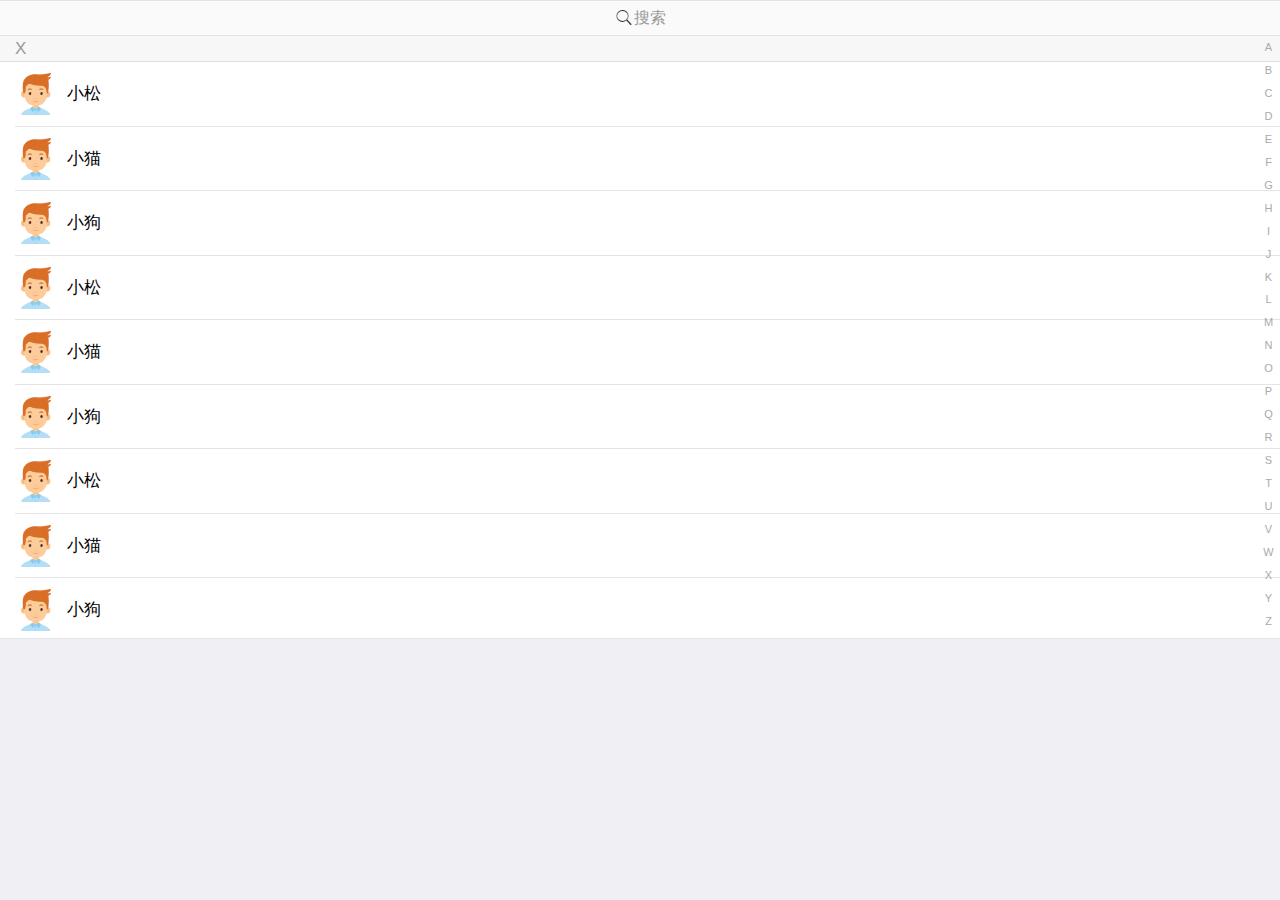
<file: models/address-book/address-book.html>
<!doctype html>
<html>

	<head>
		<meta charset="UTF-8">
		<title></title>
		<meta name="viewport" content="width=device-width,initial-scale=1,minimum-scale=1,maximum-scale=1,user-scalable=no" />
		<link href="../../common/mui.css" rel="stylesheet" />
		<link rel="stylesheet" href="../../common/mui.indexedlist.css" />
		<link rel="stylesheet" href="address-book.css" />
		
		
	</head>

	<body class="mui-android mui-android-6 mui-android-6-0">
		
		<div class="mui-content">
			<div id="list" class="mui-indexed-list" style="height: 639px;">
					<div class="mui-indexed-list-search mui-input-row mui-search">
					<input type="search" class="mui-input-clear mui-indexed-list-search-input" placeholder="搜索">
				</div>
				<div class="mui-indexed-list-bar" style="height: 604px;">
					<a style="height: 22.9615px; line-height: 22.9615px;">A</a>
					<a style="height: 22.9615px; line-height: 22.9615px;">B</a>
					<a style="height: 22.9615px; line-height: 22.9615px;">C</a>
					<a style="height: 22.9615px; line-height: 22.9615px;">D</a>
					<a style="height: 22.9615px; line-height: 22.9615px;">E</a>
					<a style="height: 22.9615px; line-height: 22.9615px;">F</a>
					<a style="height: 22.9615px; line-height: 22.9615px;">G</a>
					<a style="height: 22.9615px; line-height: 22.9615px;">H</a>
					<a style="height: 22.9615px; line-height: 22.9615px;">I</a>
					<a style="height: 22.9615px; line-height: 22.9615px;">J</a>
					<a style="height: 22.9615px; line-height: 22.9615px;">K</a>
					<a style="height: 22.9615px; line-height: 22.9615px;">L</a>
					<a style="height: 22.9615px; line-height: 22.9615px;">M</a>
					<a style="height: 22.9615px; line-height: 22.9615px;">N</a>
					<a style="height: 22.9615px; line-height: 22.9615px;">O</a>
					<a style="height: 22.9615px; line-height: 22.9615px;">P</a>
					<a style="height: 22.9615px; line-height: 22.9615px;">Q</a>
					<a style="height: 22.9615px; line-height: 22.9615px;">R</a>
					<a style="height: 22.9615px; line-height: 22.9615px;">S</a>
					<a style="height: 22.9615px; line-height: 22.9615px;">T</a>
					<a style="height: 22.9615px; line-height: 22.9615px;">U</a>
					<a style="height: 22.9615px; line-height: 22.9615px;">V</a>
					<a style="height: 22.9615px; line-height: 22.9615px;">W</a>
					<a style="height: 22.9615px; line-height: 22.9615px;">X</a>
					<a style="height: 22.9615px; line-height: 22.9615px;">Y</a>
					<a style="height: 22.9615px; line-height: 22.9615px;">Z</a>
				</div>
				<div class="mui-indexed-list-alert"></div>
				<div class="mui-indexed-list-inner" style="height: 604px;">
					<div class="mui-indexed-list-empty-alert">没有数据</div>
					<ul class="mui-table-view">
						<li data-group="X" class="mui-table-view-divider mui-indexed-list-group">X</li>
						<li data-value="XS" data-tags="XiaoSong"  class="mui-table-view-cell mui-media">
					        <a href="javascript:;">
					            <img class="mui-media-object mui-pull-left" src="../../img/avatar.png">
					            <div class="mui-media-body">
					                <span class="list-nickname">小松</span> 					                
					            </div>
					        </a>
			    		</li>
			    		<li data-value="XM" data-tags="XiaoMao"  class="mui-table-view-cell mui-media">
					        <a href="javascript:;">
					            <img class="mui-media-object mui-pull-left" src="../../img/avatar.png">
					            <div class="mui-media-body">
					                <span class="list-nickname">小猫</span> 					                
					            </div>
					        </a>
			    		</li>
			    		<li data-value="XG" data-tags="XiaoGou"  class="mui-table-view-cell mui-media">
					        <a href="javascript:;">
					            <img class="mui-media-object mui-pull-left" src="../../img/avatar.png">
					            <div class="mui-media-body">
					                <span class="list-nickname">小狗</span> 					                
					            </div>
					        </a>
			    		</li>
						<li data-value="XS" data-tags="XiaoSong"  class="mui-table-view-cell mui-media">
					        <a href="javascript:;">
					            <img class="mui-media-object mui-pull-left" src="../../img/avatar.png">
					            <div class="mui-media-body">
					                <span class="list-nickname">小松</span> 					                
					            </div>
					        </a>
			    		</li>
			    		<li data-value="XM" data-tags="XiaoMao"  class="mui-table-view-cell mui-media">
					        <a href="javascript:;">
					            <img class="mui-media-object mui-pull-left" src="../../img/avatar.png">
					            <div class="mui-media-body">
					                <span class="list-nickname">小猫</span> 					                
					            </div>
					        </a>
			    		</li>
			    		<li data-value="XG" data-tags="XiaoGou"  class="mui-table-view-cell mui-media">
					        <a href="javascript:;">
					            <img class="mui-media-object mui-pull-left" src="../../img/avatar.png">
					            <div class="mui-media-body">
					                <span class="list-nickname">小狗</span> 					                
					            </div>
					        </a>
			    		</li>
						<li data-value="XS" data-tags="XiaoSong"  class="mui-table-view-cell mui-media">
					        <a href="javascript:;">
					            <img class="mui-media-object mui-pull-left" src="../../img/avatar.png">
					            <div class="mui-media-body">
					                <span class="list-nickname">小松</span> 					                
					            </div>
					        </a>
			    		</li>
			    		<li data-value="XM" data-tags="XiaoMao"  class="mui-table-view-cell mui-media">
					        <a href="javascript:;">
					            <img class="mui-media-object mui-pull-left" src="../../img/avatar.png">
					            <div class="mui-media-body">
					                <span class="list-nickname">小猫</span> 					                
					            </div>
					        </a>
			    		</li>
			    		<li data-value="XG" data-tags="XiaoGou"  class="mui-table-view-cell mui-media">
					        <a href="javascript:;">
					            <img class="mui-media-object mui-pull-left" src="../../img/avatar.png">
					            <div class="mui-media-body">
					                <span class="list-nickname">小狗</span> 					                
					            </div>
					        </a>
			    		</li>
						<li data-value="XS" data-tags="XiaoSong"  class="mui-table-view-cell mui-media">
					        <a href="javascript:;">
					            <img class="mui-media-object mui-pull-left" src="../../img/avatar.png">
					            <div class="mui-media-body">
					                <span class="list-nickname">小松</span> 					                
					            </div>
					        </a>
			    		</li>
			    		<li data-value="XM" data-tags="XiaoMao"  class="mui-table-view-cell mui-media">
					        <a href="javascript:;">
					            <img class="mui-media-object mui-pull-left" src="../../img/avatar.png">
					            <div class="mui-media-body">
					                <span class="list-nickname">小猫</span> 					                
					            </div>
					        </a>
			    		</li>
			    		<li data-value="XG" data-tags="XiaoGou"  class="mui-table-view-cell mui-media">
					        <a href="javascript:;">
					            <img class="mui-media-object mui-pull-left" src="../../img/avatar.png">
					            <div class="mui-media-body">
					                <span class="list-nickname">小狗</span> 					                
					            </div>
					        </a>
			    		</li>
																							
					</ul>
				</div>
			</div>
		</div>
		<script src="../../common/mui.js"></script>
		<script src="../../common/mui.indexedlist.js"></script>
		<script type="text/javascript" charset="utf-8">
			mui.init();
			
		</script>
		<script type="text/javascript" src="address-book.js" ></script>
	

</body>

</html>
</file>
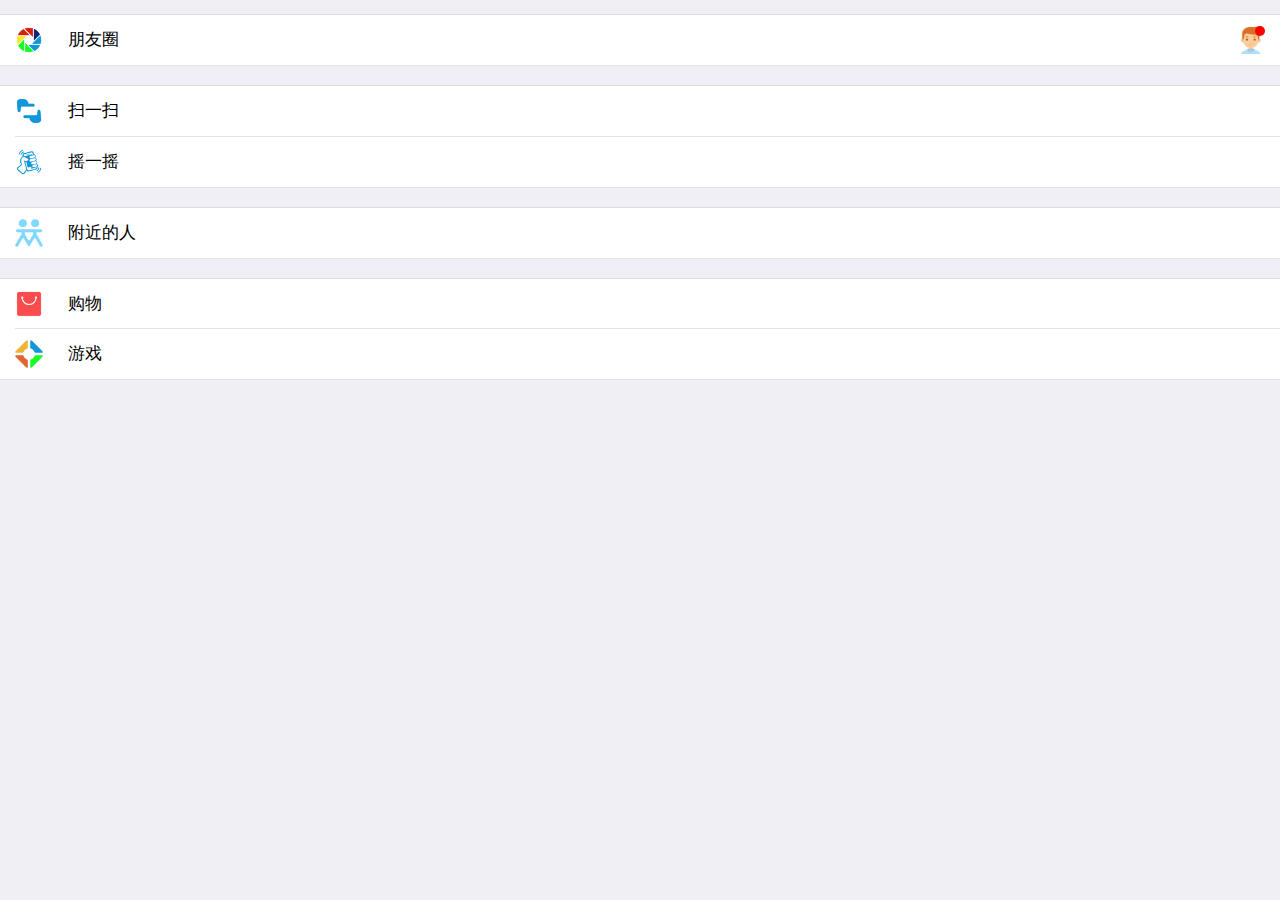
<file: models/discover/discover.html>
<!doctype html>
<html>

	<head>
		<meta charset="UTF-8">
		<title></title>
		<meta name="viewport" content="width=device-width,initial-scale=1,minimum-scale=1,maximum-scale=1,user-scalable=no" />
		<link href="../../common/mui.css" rel="stylesheet" />
		<link rel="stylesheet" href="discover.css" />
			<link href="../../common/fonts/iconfont.css" rel="stylesheet" />
	</head>

	<body>
		
		<div class="mui-content">
			<ul class="mui-table-view">
			        <li class="mui-table-view-cell">
			            	<img class="mui-media-object mui-pull-left" src="../../img/frientcircul.png">
			            	<span class="list-title">朋友圈</span>
			            	<span class="mui-pull-right" >
			            		<div class="red-point">&nbsp;</div>
			            		<img src="../../img/avatar.png" />
			            	</span>
			        </li>
			</ul>
			<ul class="mui-table-view">
			         <li class="mui-table-view-cell" id="btn-scan">
			          
			            	<img class="mui-media-object mui-pull-left" src="../../img/scane.png">
			            	<span class="list-title">扫一扫</span>
			          
			        </li>
			
			
			         <li class="mui-table-view-cell" id="btn-shake">
			            	<img class="mui-media-object mui-pull-left" src="../../img/shake.png">
			            	<span class="list-title">摇一摇</span>
			        </li>
			        
			        
			</ul>
			        
	        <ul class="mui-table-view">
	        	 <li class="mui-table-view-cell">
			         
			            	<img class="mui-media-object mui-pull-left" src="../../img/neighbor.png">
			            	<span class="list-title">附近的人</span>
			         
			        </li>
	        </ul>
	        	
			       <ul class="mui-table-view" >
			       	
			       	 <li class="mui-table-view-cell">
			            
			            	<img class="mui-media-object mui-pull-left" src="../../img/shopping.png">
			            	<span class="list-title">购物</span>
			            
			        </li>
			        
			         <li class="mui-table-view-cell">
			            	<img class="mui-media-object mui-pull-left" src="../../img/game.png">
			            	<span class="list-title">游戏</span>
			            
			        </li>
			        
			       </ul>   
			        
			        
			        
			       
			  
		</div>
		
		<script src="../../common/mui.js"></script>
		<script type="text/javascript">
			mui.init()
		</script>
		<script type="text/javascript" src="discover.js" ></script>
	</body>

</html>
</file>
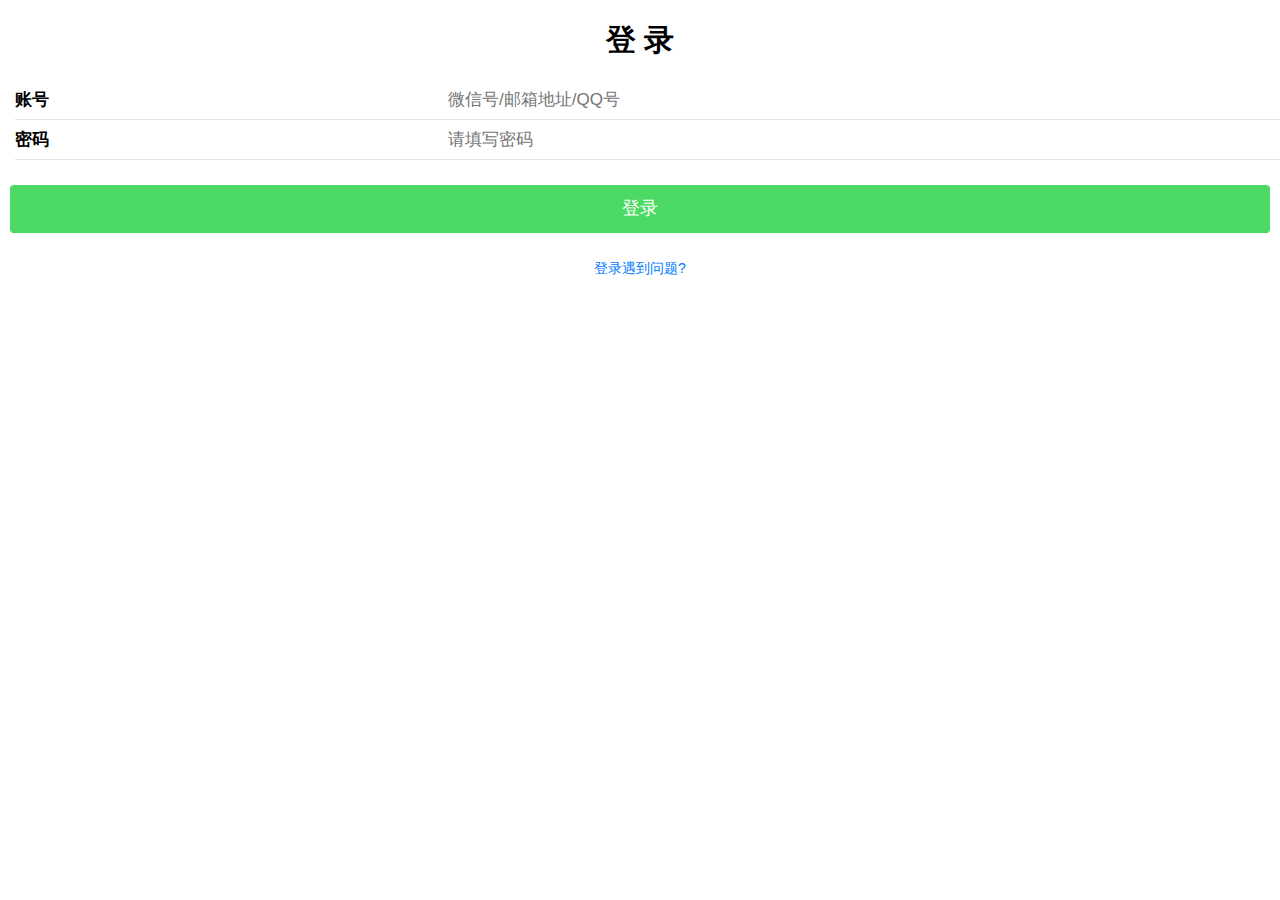
<file: models/login/login.html>
<!doctype html>
<html>

	<head>
		<meta charset="UTF-8">
		<title></title>
		<meta name="viewport" content="width=device-width,initial-scale=1,minimum-scale=1,maximum-scale=1,user-scalable=no" />
		<link href="../../common/mui.css" rel="stylesheet" />
		<link href="login.css" rel="stylesheet" />
	</head>

	<body>
		
		<div class="mui-text-center mui-content-padded">
			<h2>登 录</h2>
		</div>
		
		<form class="mui-input-group">
		    <div class="mui-input-row">
		        <label>账号</label>
		        <input type="text" name="username" class="mui-input-clear" placeholder="微信号/邮箱地址/QQ号">
		    </div>
		     <div class="mui-input-row">
		        <label>密码</label>
		        <input type="text" name="password" class="mui-input-clear" placeholder="请填写密码">
		    </div>
		</form>
		
		<div class="mui-content-padded">
			<button id="btn-login" type="button" class="mui-btn mui-btn-green mui-btn-block">登录</button>
		</div>
		
		<div class="mui-text-center mui-h5">
			<a class="question">登录遇到问题?</a>
		</div>
		
		<script src="../../common/mui.js"></script>
		<script type="text/javascript">
			mui.init()
		</script>
		<script type="text/javascript" src="login.js" ></script>
	</body>

</html>
</file>
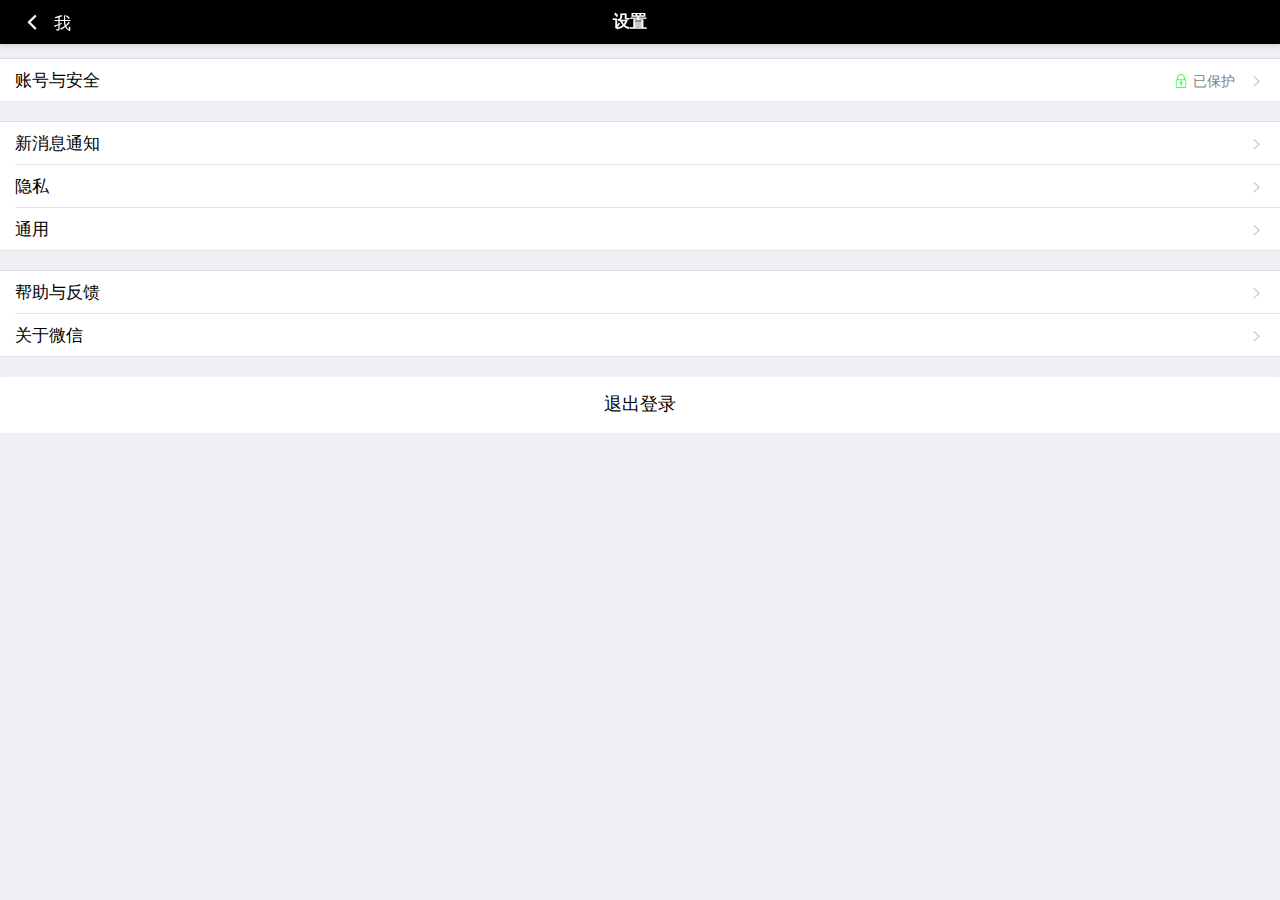
<file: models/settting/setting.html>
<!doctype html>
<html>

	<head>
		<meta charset="UTF-8">
		<title></title>
		<meta name="viewport" content="width=device-width,initial-scale=1,minimum-scale=1,maximum-scale=1,user-scalable=no" />
		<link href="../../common/mui.css" rel="stylesheet" />
		<link rel="stylesheet" href="setting.css" />

	</head>
	
	<body>
		<header class="mui-bar mui-bar-nav">
		    <a class="mui-action-back mui-pull-left"><i class=" mui-icon mui-icon-left-nav"></i>我</a>
		    <h1 class="mui-title">设置</h1>
		</header>
		<div class="mui-content">
			<ul class="mui-table-view">		       
		        <li class="mui-table-view-cell" >
		            <a class="mui-navigate-right">
		            	 <div class="safe-status">
			            	<img src="../../img/clock.png">
			            	<span> 已保护</span>
			            </div>
		            	<span>账号与安全</span>
			          
		            </a>
		         
		        </li>
			</ul>
			<ul class="mui-table-view">
		        <li class="mui-table-view-cell">
		            <a class="mui-navigate-right">
		                                      新消息通知
		            </a>
		        </li>
		        <li class="mui-table-view-cell">
		            <a class="mui-navigate-right">
		                                       隐私
		            </a>
		        </li>
		        <li class="mui-table-view-cell">
		            <a class="mui-navigate-right">
		          		通用
		            </a>
		        </li>
		    </ul>
		    <ul class="mui-table-view">
	            <li class="mui-table-view-cell">
	                <a class="mui-navigate-right">
	                   	帮助与反馈
	                </a>
	            </li>
	            <li class="mui-table-view-cell">
	                <a class="mui-navigate-right">
	                    	关于微信
	                </a>
	            </li>	            
	        </ul>
	        
	        <div id="sheet" class="mui-popover mui-popover-bottom mui-popover-action ">
	            <!-- 可选择菜单 -->
	            <ul class="mui-table-view">
	              <li class="mui-table-view-cell login-out-tip">
	                	退出以后不会删除任何历史数据，下次登录依然可以使用本账号
	              </li>
	              <li class="mui-table-view-cell ">
	                <a id="login-out" href="#">退出登录</a>
	              </li>
	            </ul>
	            <!-- 取消菜单 -->
	            <ul class="mui-table-view" id="cancel-login-out">
	              <li class="mui-table-view-cell" >
	                <a href="#">取消</a>
	              </li>
	            </ul>
	        </div>
	        <a href="#sheet" id="openSheet" class="mui-btn mui-btn-primary mui-btn-block">退出登录</a>
	        
		</div>

		<script src="../../common/mui.js"></script>		
		<script type="text/javascript" src="setting.js" ></script>
		<script type="text/javascript">
			mui.init()
		</script>
	</body>

</html>
</file>
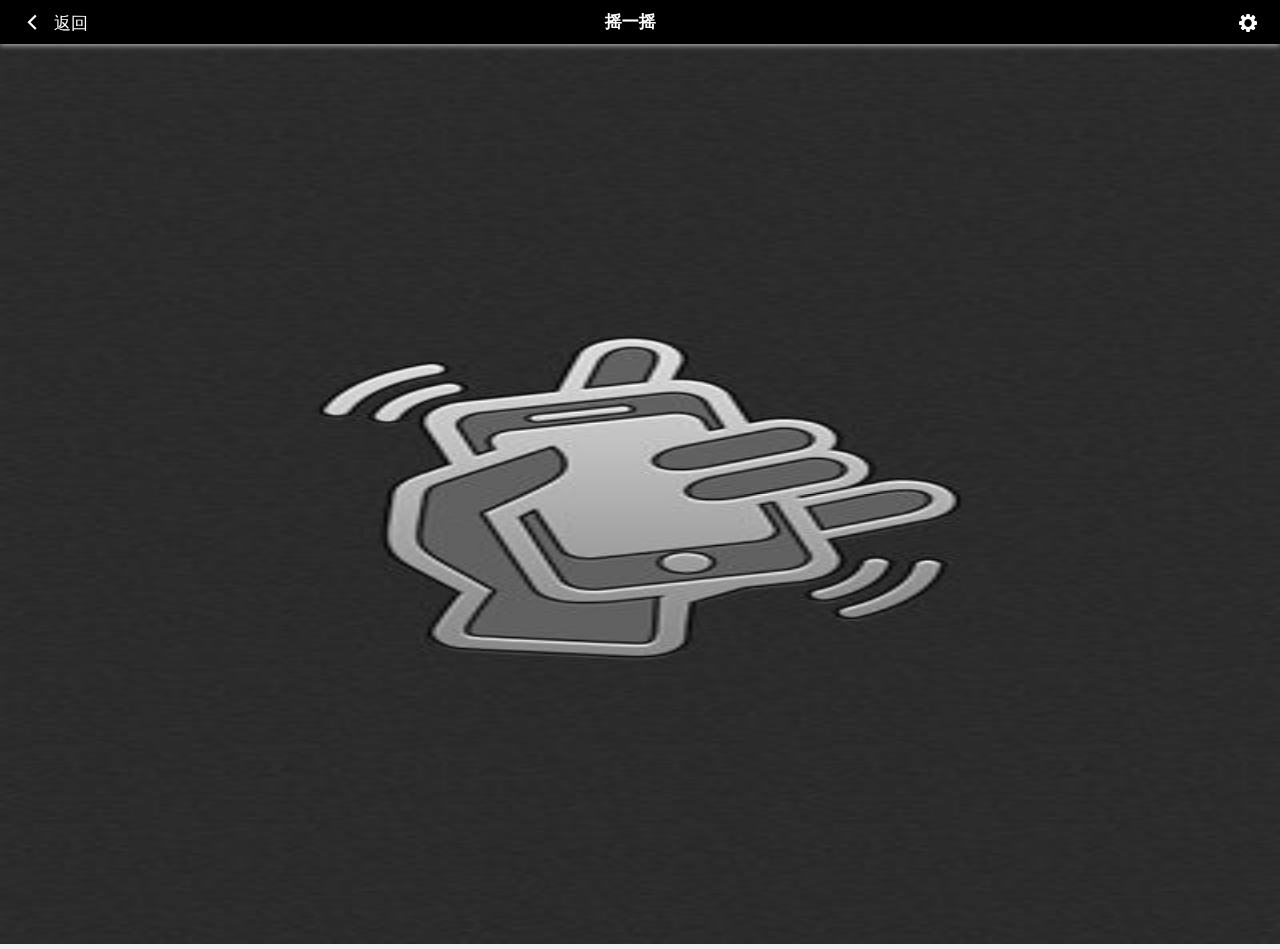
<file: models/shake/shake.html>
<!doctype html>
<html>

	<head>
		<meta charset="UTF-8">
		<title></title>
		<meta name="viewport" content="width=device-width,initial-scale=1,minimum-scale=1,maximum-scale=1,user-scalable=no" />
		<link href="../../common/mui.css" rel="stylesheet" />
		<link rel="stylesheet" href="shake.css" />
	</head>

	<header class="mui-bar mui-bar-nav">

		<a class=" mui-action-back mui-pull-left"> <i class="mui-icon mui-icon-left-nav"></i>返回</a>
		<h1 class="mui-title ">摇一摇</h1>
		<a class="mui-icon mui-icon-gear-filled mui-pull-right"></a>
	</header>
	<div class="mui-content">

		<div class="back"> <img src="../../img/shake_back.png"></div>

		<div class="front">
			<div class="top">
				<img src="../../img/shake_top.png" />
			</div>
			<div class="bottom">
				<img src="../../img/shake_bottom.png" />
			</div>
		</div>

	</div>

	<body>
		<script src="../../common/mui.js"></script>
		<script type="text/javascript">
			mui.init()
		</script>
		<script src="shake.js"></script>
	</body>

</html>
</file>
<file: common/mui.indexedlist.css>
.mui-indexed-list {
	position: relative;
	border-top: solid 1px #e3e3e3;
	border-bottom: solid 1px #e3e3e3;
	overflow: hidden;
	background-color: #fafafa;
	height: 300px;
	cursor: default;
}
.mui-indexed-list-inner {
	margin: 0px;
	padding: 0px;
	overflow-y: auto;
	border: none;
}
.mui-indexed-list-inner::-webkit-scrollbar {
	width: 0px;
	height: 0px;
	visibility: hidden;
}
.mui-indexed-list-empty-alert,
.mui-indexed-list-inner.empty ul {
	display: none;
}
.mui-indexed-list-inner.empty .mui-indexed-list-empty-alert {
	display: block;
}
.mui-indexed-list-empty-alert {
	padding: 30px 15px;
	text-align: center;
	color: #ccc;
	padding-right: 45px;
}
.mui-ios .mui-indexed-list-inner {
	width: calc(100% + 10px);
}
.mui-indexed-list-group,
.mui-indexed-list-item {
	padding-right: 45px;
}
.mui-ios .mui-indexed-list-group,
.mui-ios .mui-indexed-list-item,
.mui-ios .mui-indexed-list-empty-alert {
	padding-right: 55px;
}
.mui-indexed-list-group {
	background-color: #f7f7f7;
}
.mui-indexed-list-group {
	padding-top: 3px;
	padding-bottom: 3px;
}
.mui-indexed-list-search {
	border-bottom: solid 1px #e3e3e3;
	z-index: 15;
}
.mui-indexed-list-search.mui-search:before {
	margin-top: -10px;
}
.mui-indexed-list-search input {
	border-radius: 0px;
	margin: 0px;
	background-color: #fafafa;
}
.mui-indexed-list-bar {
	width: 23px;
	background-color: lightgrey;
	position: absolute;
	height: 100%;
	z-index: 10;
	right: 0px;
	-webkit-transition: .2s;
}
.mui-indexed-list-bar a {
	display: block;
	text-align: center;
	font-size: 11px;
	padding: 0px;
	margin: 0px;
	line-height: 15px;
	color: #aaa;
}
.mui-indexed-list-bar.active {
	background-color: rgb(200,200,200);
}
.mui-indexed-list-bar.active a {
	color: #333;
}
.mui-indexed-list-bar.active a.active {
	color: #007aff;
}
.mui-indexed-list-alert {
	position: absolute;
	z-index: 20;
	background-color: rgba(0, 0, 0, 0.5);
	width: 80px;
	height: 80px;
	left: 50%;
	top: 50%;
	margin-left: -40px;
	margin-top: -40px;
	border-radius: 40px;
	text-align: center;
	line-height: 80px;
	font-size: 35px;
	color: #fff;
	display: none;
	-webkit-transition: .2s;
}
.mui-indexed-list-alert.active {
	display: block;
}
</file>
<file: models/address-book/address-book.css>
html,body {
	height: 100%;
	overflow: hidden;
}
.mui-bar {
	-webkit-box-shadow: none;
	box-shadow: none;
}

.mui-table-view div{
	line-height: 2.5;
}

/*不加空格接着写是并列关系 加空格是从属关系 逗号是或者关系*/
.mui-indexed-list-bar,.mui-indexed-list-bar.active{
	background-color: transparent;
}
</file>
<file: models/discover/discover.css>
.list-title {
	line-height: 2.5;
} 

.mui-table-view .mui-media-object {
    line-height: 28px;
    max-width: 28px;
    height: 28px;
}
.list-title {
    line-height: 1.7;
    margin-left: 15px;
}

.mui-table-view {
	margin-bottom: 20px;
}

.mui-pull-right {
	position: relative;
	height: 28px;
	width: 28px;
}
.mui-pull-right img{
	width: 100%;
	height: 100%;
}
/*如果不告诉绝对定位的元素相对于哪个元素定位  该元素就会不断向上找  一直找到第一个相对定位的元素然后根据他定位 
 * 所以如果想让该元素相对于某个元素定位 只要将被定位的元素置为向上寻找的第一个相对定位元素即可
 * */

.red-point {
	position: absolute;
	background: red;
	border-radius: 50%;
	height: 10px;
	width: 10px;
	right: 0;
	top: 0;
}

.mui-content{
	background-color: #efeff5;
}
</file>
<file: common/fonts/iconfont.css>
@font-face {font-family: "iconfont";
  src: url('iconfont.eot?t=1508461691451'); /* IE9*/
  src: url('iconfont.eot?t=1508461691451#iefix') format('embedded-opentype'), /* IE6-IE8 */
  url('[data-uri]') format('woff'),
  url('iconfont.ttf?t=1508461691451') format('truetype'), /* chrome, firefox, opera, Safari, Android, iOS 4.2+*/
  url('iconfont.svg?t=1508461691451#iconfont') format('svg'); /* iOS 4.1- */
}

.iconfont {
  font-family:"iconfont" !important;
  font-size:16px;
  font-style:normal;
  -webkit-font-smoothing: antialiased;
  -moz-osx-font-smoothing: grayscale;
}

.icon-erweima:before { content: "\e604"; }

.icon-fanyi:before { content: "\e664"; }

.icon-jiejing:before { content: "\e666"; }

.icon-message:before { content: "\e68f"; }

.icon-friends:before { content: "\e600"; }

.icon-mine:before { content: "\e692"; }

.icon-saoyisao:before { content: "\e601"; }

.icon-discover:before { content: "\e660"; }

.icon-yaoyiyao:before { content: "\e602"; }

.icon-address-book:before { content: "\e70a"; }

.icon-youxi:before { content: "\e603"; }

.icon-fujinderen:before { content: "\e62f"; }

.icon-fengmian:before { content: "\e657"; }

.icon-gouwu:before { content: "\e62d"; }
</file>
<file: models/login/login.css>
body {
	background-color: #FFFFFF;
}

.mui-content-padded {
	margin-top: 25px;
	margin-bottom: 25px;
	
}

.question {
	color: ;
}

.mui-btn {
	padding: 10px;
} 

.mui-input-group:before,.mui-input-group:after{
	height: 0px;
}

.mui-input-row label{
	font-weight: 600;
}
</file>
<file: models/settting/setting.css>
.mui-bar .mui-title{
	left: 20px;
}

.mui-bar-nav.mui-bar .mui-icon {
	margin-left: 0;
	margin-right: 0;
}

header.mui-bar {
	background-color: #000000;
} 


header.mui-bar h1 {
	color: #FFFFFF;
	font-weight: 600;
}


header.mui-bar a {
	color: #FFFFFF;
}

.mui-table-view{
	margin-bottom: 20px;
}


.safe-status{
	float: right;
	margin-right: 30px;
	font-size: 14px;
	color: gray;
	height: 16px;	
}

.safe-status img{
	height: 100%;
}

.safe-status *{
	vertical-align: middle;
}

.mui-btn{
	
	background-color: #FFFFFF;
	border: #FFFFFF;
	color: #000000;
}

#sheet{
	background: #e8e8ee;
}

#sheet ul{
	border-radius: 0; 
    margin: 0;
    color: #000000;
}

.login-out-tip {
	font-size: 14px;
    color: gray;
}

#login-out{
	color: red;
}

#cancel-login-out{
	margin-top: 4px !important;
}
</file>
<file: models/shake/shake.css>
html,body,.mui-content {
	height: 100%;
	width: 100%;
	overflow-y: hidden;
}

.mui-bar .mui-title{
	left: 20px;
}

.mui-bar-nav.mui-bar .mui-icon {
	margin-left: 0;
	margin-right: 0;
}

header.mui-bar {
	background-color: #000000;
} 


header.mui-bar h1 {
	color: #FFFFFF;
	font-weight: 600;
}


header.mui-bar a {
	color: #FFFFFF;
}

.mui-bar-tab .mui-tab-item.mui-active {
	color: #40bd39;
}

nav.mui-bar{
	background-color: #f6f6f8;
}

.top,.bottom{
	height: 50%;
	width: 100%;
	-webkit-transition: all .5s ease-in-out;
}

.top img,.bottom img{
	width: 100%;
	height: 100%;	
}

.back {
	z-index: 1;
    position: absolute;
    width: 100%;
    height: 100%;
}
.back img {
	height: 100%;
	 width: 100%;
	 display: block; 
}

.front {
	position: absolute; 
	z-index: 2; 
	height: 100%; 
	width: 100%;
}
</file>
